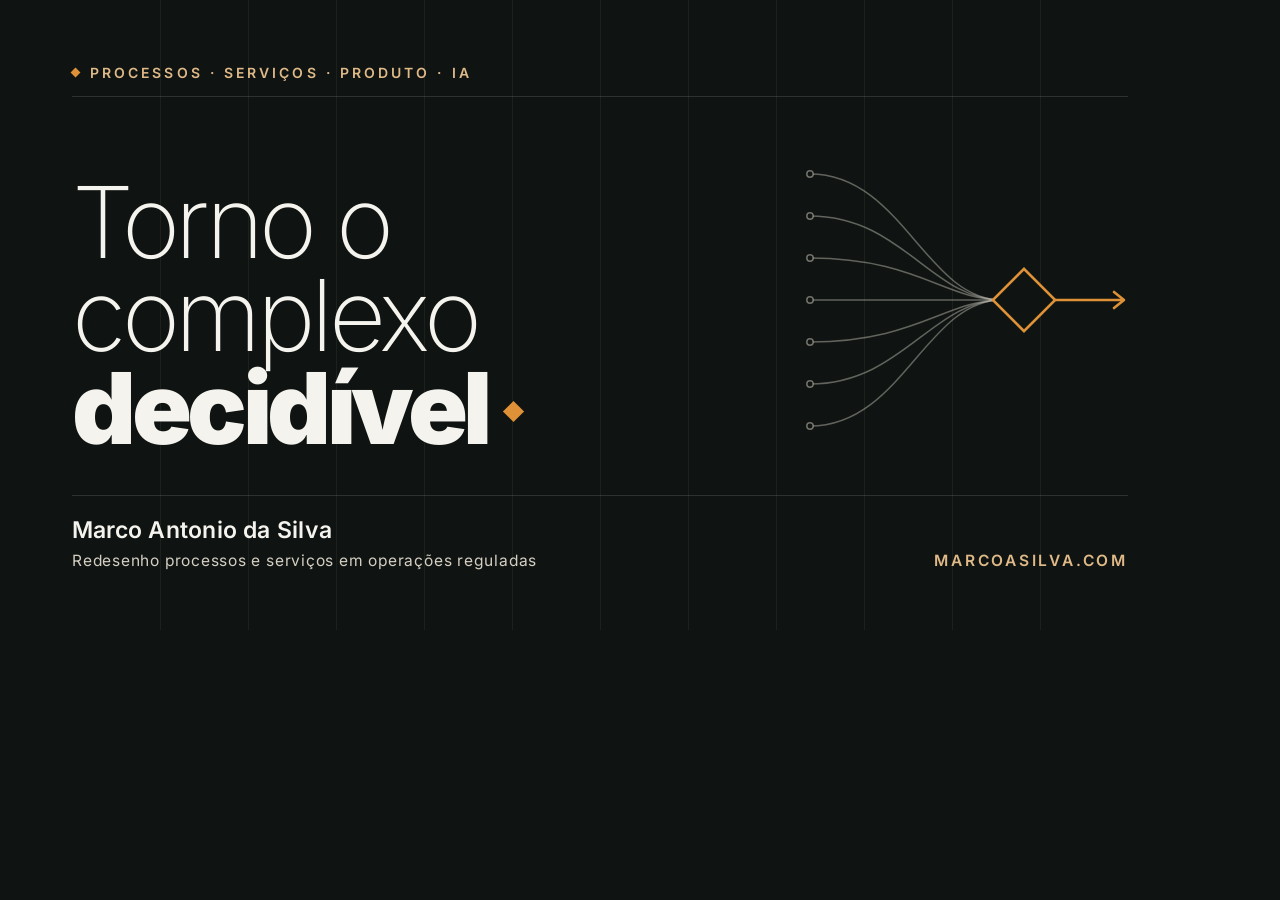
<file: og-card.source.html>
<!doctype html><html lang="pt-BR"><head><meta charset="utf-8">
<link rel="stylesheet" href="inter.css">
<style>
*{margin:0;padding:0;box-sizing:border-box}
:root{
  --ink:#0F1412; --paper:#F5F3EE; --on-dark-2:#D5CFC3;
  --ochre:#DE9136; --sand:#DFB987; --forest:#34503F; --petrol:#0E4F57;
}
html,body{width:1200px;height:630px;overflow:hidden}
body{
  background:var(--ink); color:var(--paper);
  font-family:'Inter',system-ui,sans-serif;
  -webkit-font-smoothing:antialiased;
  position:relative;
}
/* grade de 12 colunas em raias finas */
.grid{position:absolute;inset:0;display:grid;
  grid-template-columns:repeat(12,1fr);
  padding:0 72px;pointer-events:none}
.grid i{border-left:1px solid rgba(245,243,238,.055)}
.grid i:first-child{border-left:0}

.stage{position:absolute;inset:0;padding:64px 72px 60px}

/* coordenada editorial */
.coord{
  position:absolute;top:64px;left:72px;
  font-size:14px;font-weight:600;letter-spacing:.22em;
  text-transform:uppercase;color:var(--sand);
  display:flex;align-items:center;gap:11px}
.coord .dia{width:7px;height:7px;background:var(--ochre);
  transform:rotate(45deg);flex:none}

/* filete superior */
.rule-top{position:absolute;top:96px;left:72px;right:72px;
  height:1px;background:rgba(245,243,238,.13)}

h1{
  position:absolute;left:72px;top:176px;
  font-size:99px;line-height:.94;letter-spacing:-.045em;
  display:flex;flex-direction:column}
h1 .th{font-weight:200;color:var(--paper)}
h1 .bk{font-weight:900;color:var(--paper);display:flex;align-items:baseline;gap:18px}
h1 .bk .dot{width:15px;height:15px;background:var(--ochre);
  transform:rotate(45deg);flex:none;align-self:center;margin-top:6px}

/* rodapé */
.foot{position:absolute;left:72px;right:72px;bottom:60px}
.rule-bot{height:1px;background:rgba(245,243,238,.13);margin-bottom:20px}
.row{display:flex;justify-content:space-between;align-items:flex-end}
.name{font-size:23px;font-weight:600;letter-spacing:.01em;color:var(--paper)}
.disc{font-size:15.5px;font-weight:400;letter-spacing:.05em;
  color:var(--on-dark-2);margin-top:7px}
.url{font-size:15.5px;font-weight:600;letter-spacing:.18em;
  text-transform:uppercase;color:var(--sand)}
svg{position:absolute;right:64px;top:150px}
</style></head><body>
<div class="grid"><i></i><i></i><i></i><i></i><i></i><i></i><i></i><i></i><i></i><i></i><i></i><i></i></div>

<div class="coord"><span class="dia"></span>Processos · Serviços · Produto · IA</div>
<div class="rule-top"></div>

<h1>
  <span class="th">Torno o</span>
  <span class="th">complexo</span>
  <span class="bk">decidível<span class="dot"></span></span>
</h1>

<!-- motivo de convergência: muitas linhas entram, uma decisão sai -->
<svg width="330" height="300" viewBox="0 0 330 300" fill="none">
  <g stroke="#D5CFC3" stroke-opacity=".42" stroke-width="1.5" fill="none">
    <path d="M4 24 C 96 24, 120 150, 196 150"/>
    <path d="M4 66 C 96 66, 126 150, 196 150"/>
    <path d="M4 108 C 110 108, 140 150, 196 150"/>
    <path d="M4 150 L 196 150"/>
    <path d="M4 192 C 110 192, 140 150, 196 150"/>
    <path d="M4 234 C 96 234, 126 150, 196 150"/>
    <path d="M4 276 C 96 276, 120 150, 196 150"/>
  </g>
  <!-- nós redondos = passo -->
  <g fill="#0F1412" stroke="#D5CFC3" stroke-opacity=".5" stroke-width="1.5">
    <circle cx="4" cy="24" r="3.2"/><circle cx="4" cy="66" r="3.2"/>
    <circle cx="4" cy="108" r="3.2"/><circle cx="4" cy="150" r="3.2"/>
    <circle cx="4" cy="192" r="3.2"/><circle cx="4" cy="234" r="3.2"/>
    <circle cx="4" cy="276" r="3.2"/>
  </g>
  <!-- losango = decisão, em ocre: o evento -->
  <rect x="196" y="128" width="44" height="44" transform="rotate(45 218 150)"
        fill="#0F1412" stroke="#DE9136" stroke-width="2.6"/>
  <!-- uma saída -->
  <path d="M249 150 L 318 150" stroke="#DE9136" stroke-width="2.6"/>
  <path d="M308 142 L 318 150 L 308 158" stroke="#DE9136" stroke-width="2.6"
        fill="none" stroke-linejoin="round" stroke-linecap="round"/>
</svg>

<div class="foot">
  <div class="rule-bot"></div>
  <div class="row">
    <div>
      <div class="name">Marco Antonio da Silva</div>
      <div class="disc">Redesenho processos e serviços em operações reguladas</div>
    </div>
    <div class="url">marcoasilva.com</div>
  </div>
</div>
</body></html>
</file>
<file: inter.css>
@font-face{font-family:'Inter';font-style:normal;font-display:swap;font-weight:200;src:url([data-uri]) format('woff2');unicode-range:U+0000-00FF,U+0131,U+0152-0153,U+02BB-02BC,U+02C6,U+02DA,U+02DC,U+2000-206F,U+2074,U+20AC,U+2122,U+2191,U+2193,U+2212,U+2215,U+FEFF,U+FFFD,U+2190-21FF,U+2715;}
@font-face{font-family:'Inter';font-style:normal;font-display:swap;font-weight:400;src:url([data-uri]) format('woff2');unicode-range:U+0000-00FF,U+0131,U+0152-0153,U+02BB-02BC,U+02C6,U+02DA,U+02DC,U+2000-206F,U+2074,U+20AC,U+2122,U+2191,U+2193,U+2212,U+2215,U+FEFF,U+FFFD,U+2190-21FF,U+2715;}
@font-face{font-family:'Inter';font-style:normal;font-display:swap;font-weight:600;src:url([data-uri]) format('woff2');unicode-range:U+0000-00FF,U+0131,U+0152-0153,U+02BB-02BC,U+02C6,U+02DA,U+02DC,U+2000-206F,U+2074,U+20AC,U+2122,U+2191,U+2193,U+2212,U+2215,U+FEFF,U+FFFD,U+2190-21FF,U+2715;}
@font-face{font-family:'Inter';font-style:normal;font-display:swap;font-weight:900;src:url([data-uri]) format('woff2');unicode-range:U+0000-00FF,U+0131,U+0152-0153,U+02BB-02BC,U+02C6,U+02DA,U+02DC,U+2000-206F,U+2074,U+20AC,U+2122,U+2191,U+2193,U+2212,U+2215,U+FEFF,U+FFFD,U+2190-21FF,U+2715;}
</file>
